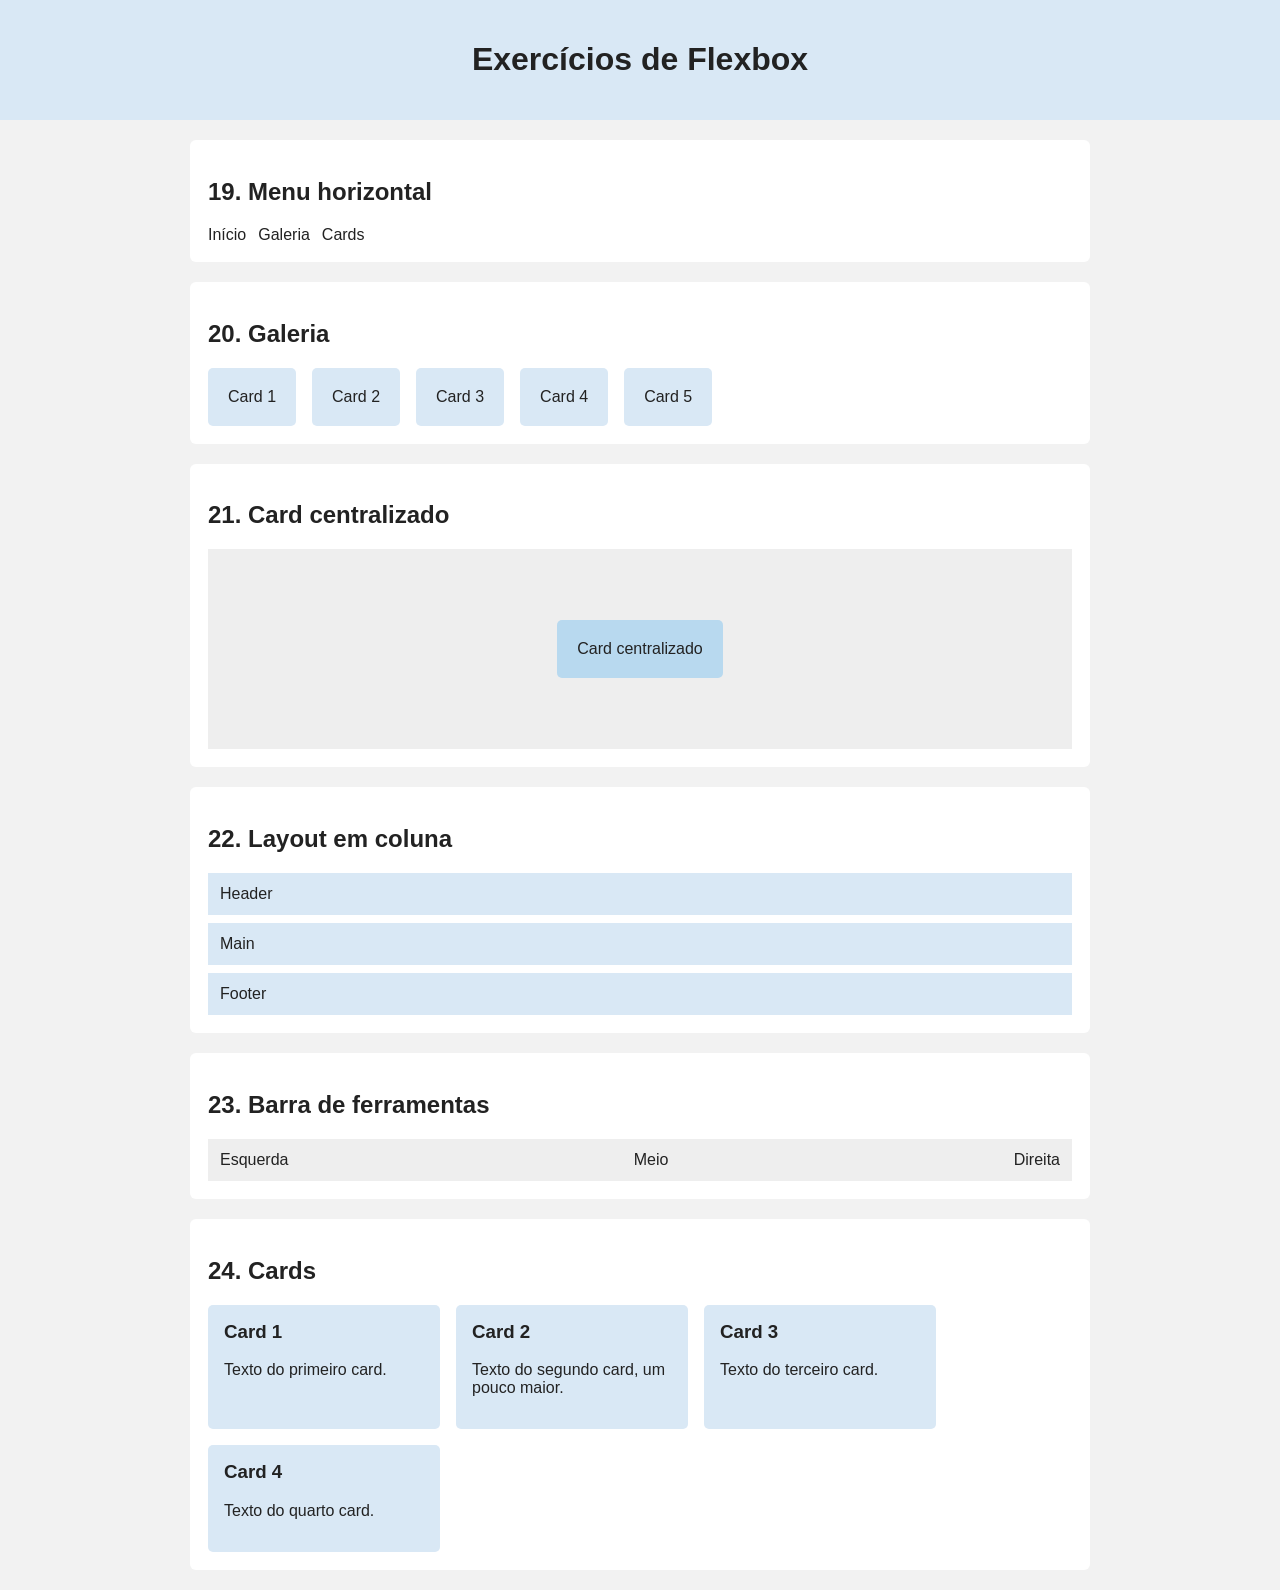
<file: index.html>
<!DOCTYPE html>
<html lang="pt-BR">
<head>
    <meta charset="UTF-8">
    <meta name="viewport" content="width=device-width, initial-scale=1.0">
    <title>Flexbox</title>
    <link rel="stylesheet" href="style.css">
</head>
<body>
    <header>
        <h1>Exercícios de Flexbox</h1>
    </header>

    <main>
        <section>
            <h2>19. Menu horizontal</h2>
            <ul class="menu">
                <li><a href="#inicio">Início</a></li>
                <li><a href="#galeria">Galeria</a></li>
                <li><a href="#cards">Cards</a></li>
            </ul>
        </section>

        <section id="galeria">
            <h2>20. Galeria</h2>
            <div class="galeria">
                <div class="item">Card 1</div>
                <div class="item">Card 2</div>
                <div class="item">Card 3</div>
                <div class="item">Card 4</div>
                <div class="item">Card 5</div>
            </div>
        </section>

        <section>
            <h2>21. Card centralizado</h2>
            <div class="pagina">
                <div class="card">Card centralizado</div>
            </div>
        </section>

        <section>
            <h2>22. Layout em coluna</h2>
            <div class="coluna">
                <div class="parte">Header</div>
                <div class="parte">Main</div>
                <div class="parte">Footer</div>
            </div>
        </section>

        <section>
            <h2>23. Barra de ferramentas</h2>
            <div class="toolbar">
                <div>Esquerda</div>
                <div>Meio</div>
                <div>Direita</div>
            </div>
        </section>

        <section id="cards">
            <h2>24. Cards</h2>
            <div class="cards">
                <div class="card-info">
                    <h3>Card 1</h3>
                    <p>Texto do primeiro card.</p>
                </div>
                <div class="card-info">
                    <h3>Card 2</h3>
                    <p>Texto do segundo card, um pouco maior.</p>
                </div>
                <div class="card-info">
                    <h3>Card 3</h3>
                    <p>Texto do terceiro card.</p>
                </div>
                <div class="card-info">
                    <h3>Card 4</h3>
                    <p>Texto do quarto card.</p>
                </div>
            </div>
        </section>
    </main>
</body>
</html>
</file>
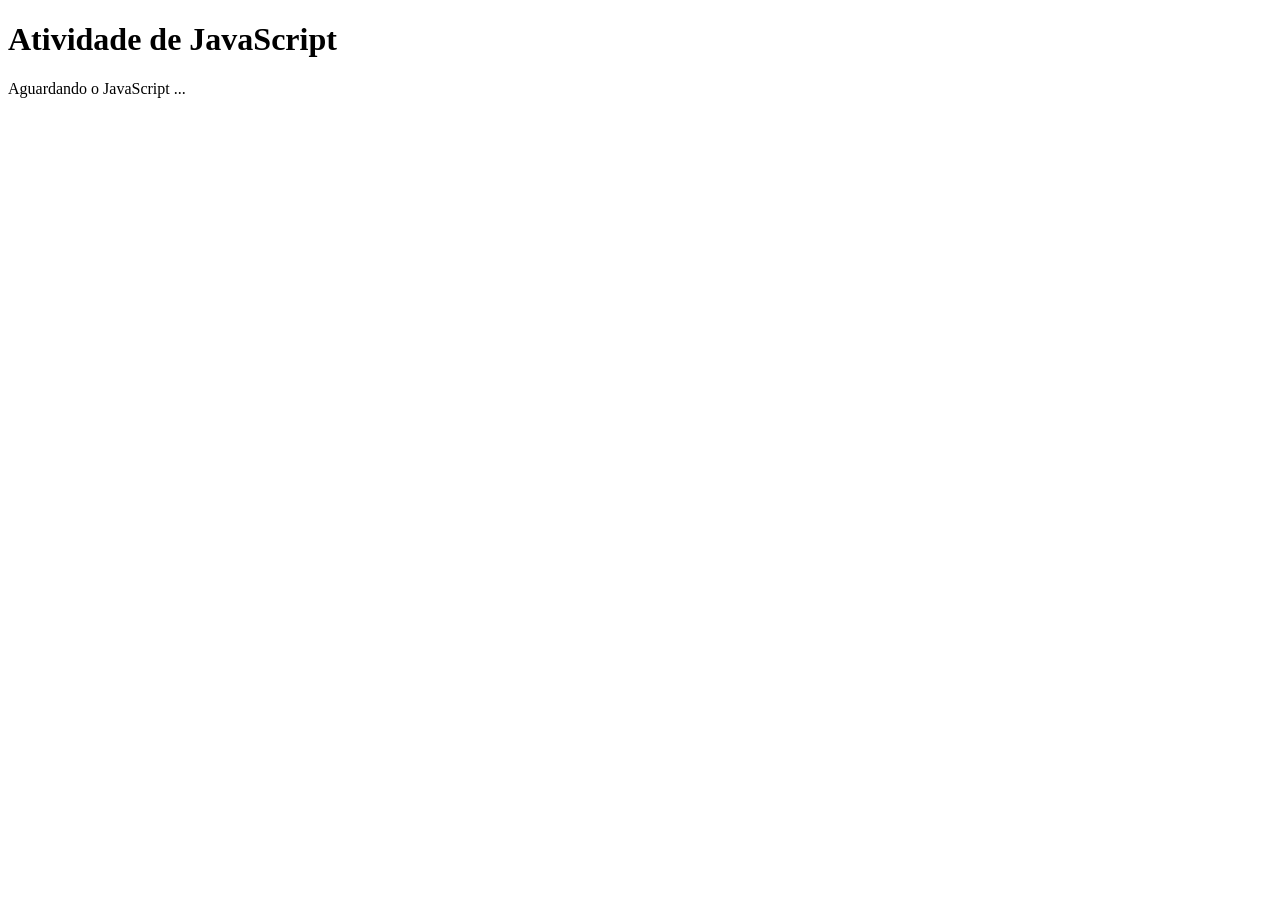
<file: atividade_js/index.html>
<!DOCTYPE html>
<html lang ="pt -BR">
<head>
<meta charset ="UTF -8">
<title > Atividade JavaScript </title>
<script src ="script.js" defer > </script>
</head>
<body >
<h1> Atividade de JavaScript </h1>
<p id="mensagem"> Aguardando o JavaScript ...</p>
</body>
</html>
</file>
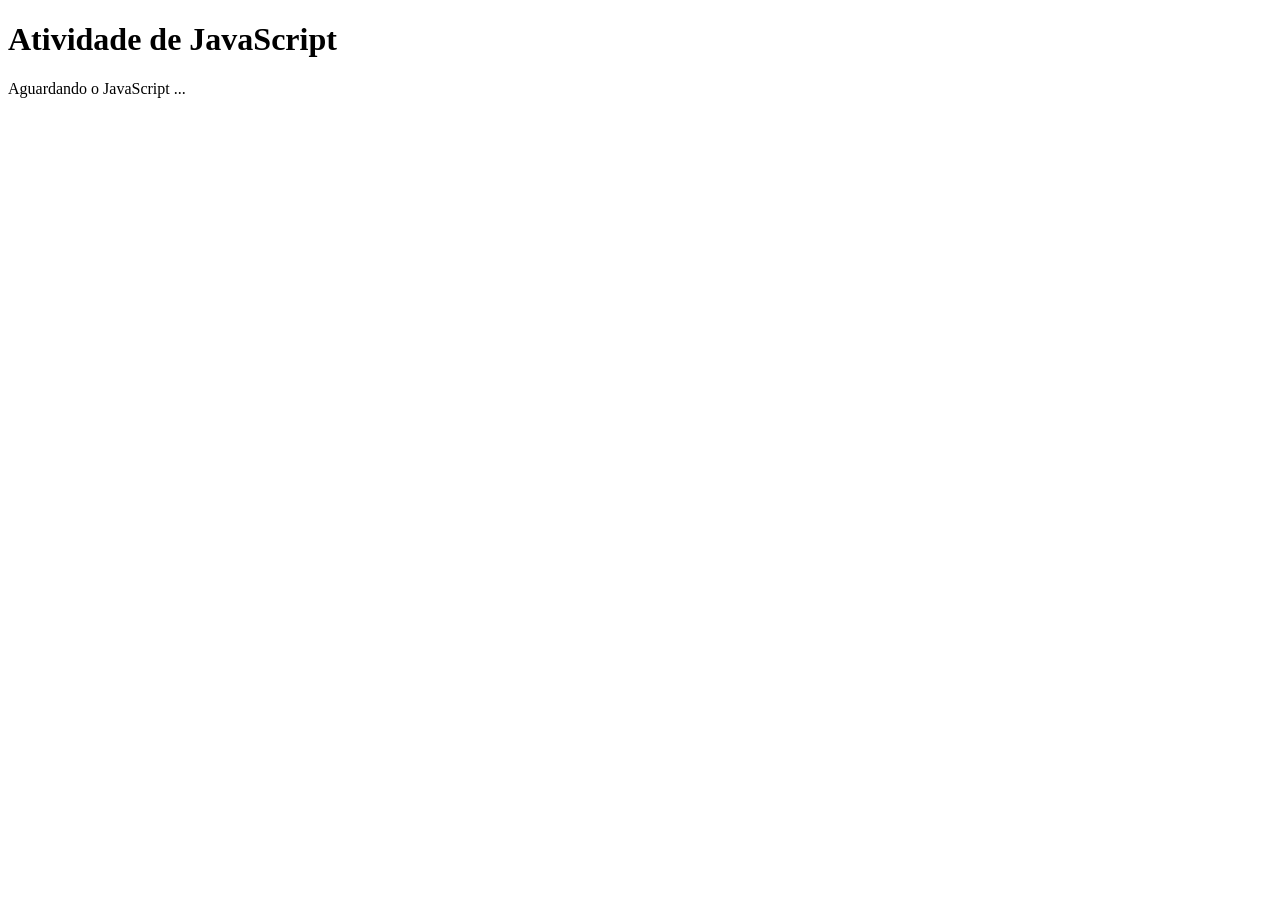
<file: lista05/index.html>
<!DOCTYPE html>
<html lang ="pt -BR">
<head>
<meta charset ="UTF -8">
<title > Atividade JavaScript </title>
<script src ="script.js" defer > </script>
</head>
<body >
<h1> Atividade de JavaScript </h1>
<p id="mensagem"> Aguardando o JavaScript ...</p>
</body>
</html>
</file>
<file: style.css>
body {
    margin: 0;
    font-family: Arial, sans-serif;
    background-color: #f2f2f2;
    color: #222;
}

header {
    padding: 20px;
    text-align: center;
    background-color: #d9e8f5;
}

main {
    width: 90%;
    max-width: 900px;
    margin: 20px auto;
}

section {
    margin-bottom: 20px;
    padding: 18px;
    background-color: white;
    border-radius: 6px;
}

.menu {
    display: flex;
    gap: 12px;
    align-items: center;
    list-style: none;
    padding: 0;
    margin: 0;
}

.menu a {
    color: #222;
    text-decoration: none;
}

.galeria {
    display: flex;
    flex-wrap: wrap;
    gap: 16px;
}

.item {
    padding: 20px;
    background-color: #d9e8f5;
    border-radius: 5px;
}

.pagina {
    display: flex;
    min-height: 200px;
    justify-content: center;
    align-items: center;
    background-color: #eeeeee;
}

.card {
    padding: 20px;
    background-color: #b8d9ef;
    border-radius: 5px;
}

.coluna {
    display: flex;
    flex-direction: column;
    gap: 8px;
}

.parte {
    padding: 12px;
    background-color: #d9e8f5;
}

.toolbar {
    display: flex;
    justify-content: space-between;
    align-items: center;
    gap: 10px;
    padding: 12px;
    background-color: #eeeeee;
}

.cards {
    display: flex;
    flex-wrap: wrap;
    gap: 1rem;
    align-items: stretch;
    align-content: flex-start;
}

.card-info {
    width: 200px;
    padding: 16px;
    background-color: #d9e8f5;
    border-radius: 5px;
}

.card-info h3 {
    margin-top: 0;
}

@media (max-width: 600px) {
    .toolbar {
        flex-direction: column;
        align-items: flex-start;
    }
}
</file>
